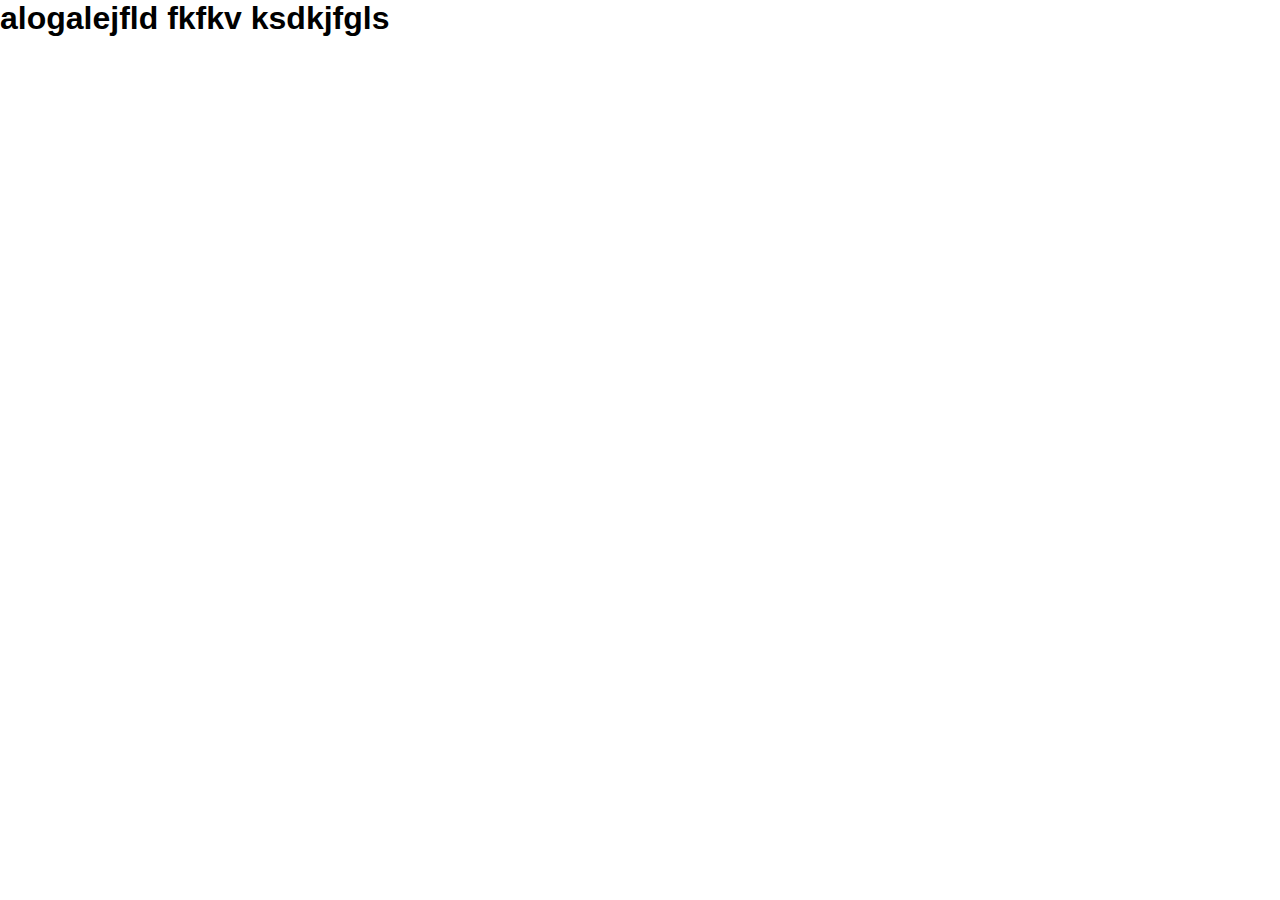
<file: index.html>
<!DOCTYPE html>
<html lang="en">
<head>
    <meta charset="UTF-8">
    <meta name="viewport" content="width=device-width, initial-scale=1.0">
    <title>Document</title>
    <link rel="stylesheet" href="style.css">
    <script src="script.js"></script>
</head>
<body>
    <h1 class="bordinha">alogalejfld fkfkv ksdkjfgls</h1>
</body>
</html>
</file>
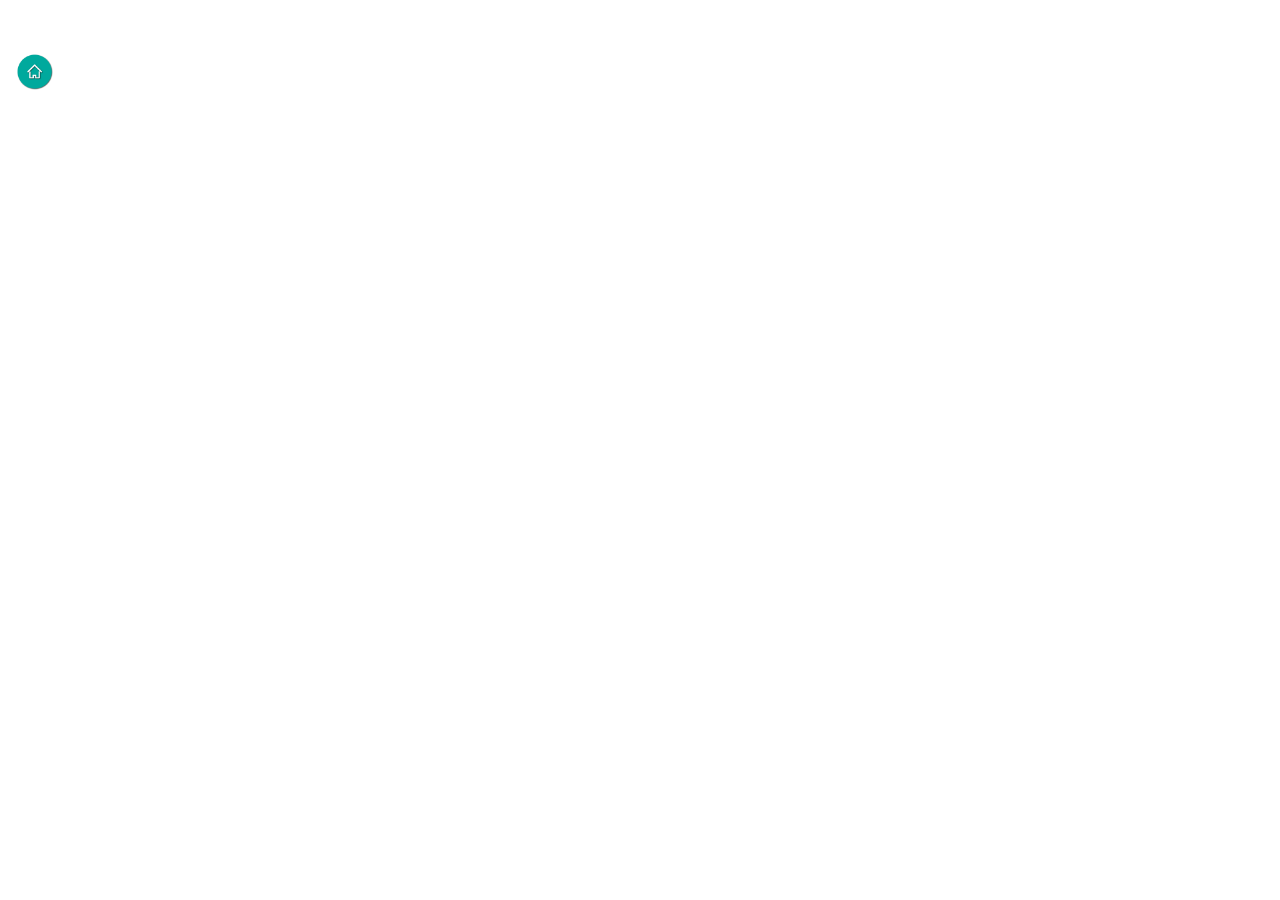
<file: contato.html>
<!DOCTYPE html>
<html lang="en">
<head>
    <meta charset="UTF-8">
    <meta name="viewport" content="width=device-width, initial-scale=1.0">
    <title>jogos em midia digital</title>
    <link rel="stylesheet" href="style.css">
    <script src="script.js"></script>
</head>
<body>
    <h1 class="titulo">maggicz games</h1>
    <input type="checkbox" id="chec">
    <label for="chec">
        <img src="risco menu.png">
    </label>
    <nav>
        <ul>
            <li><a href="index.html">HOME</a></li>
            <li><a href="novidades.html">NOVIDADES</a></li>
            <li><a href="videos.html">VIDEOS</a></li>
            <li><a href="games.html">GAMES</a></li>
            <li><a href="contato.html">CONTATO</a></li>
        </ul>
    </nav>
</body>  
<HEader>
    <h1></h1>
</HEader>
<footer>
</footer>

</html>
</file>
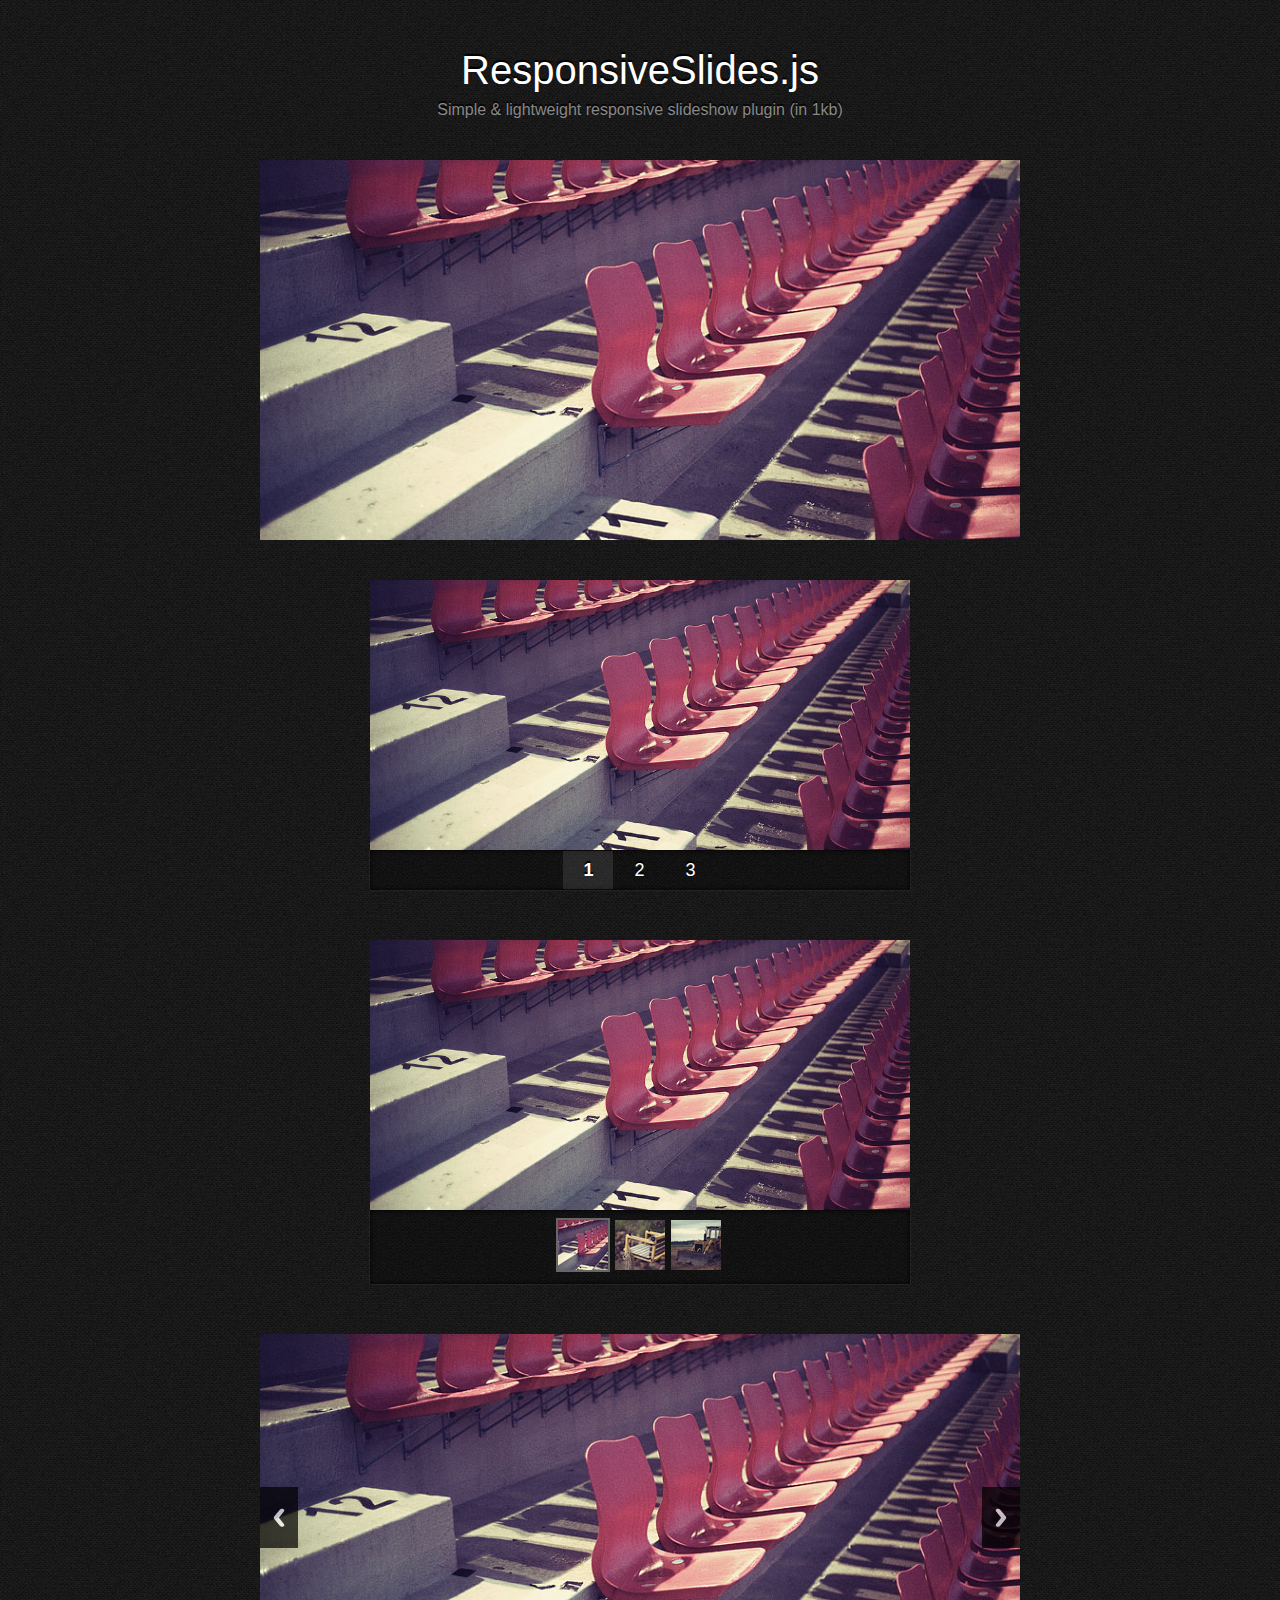
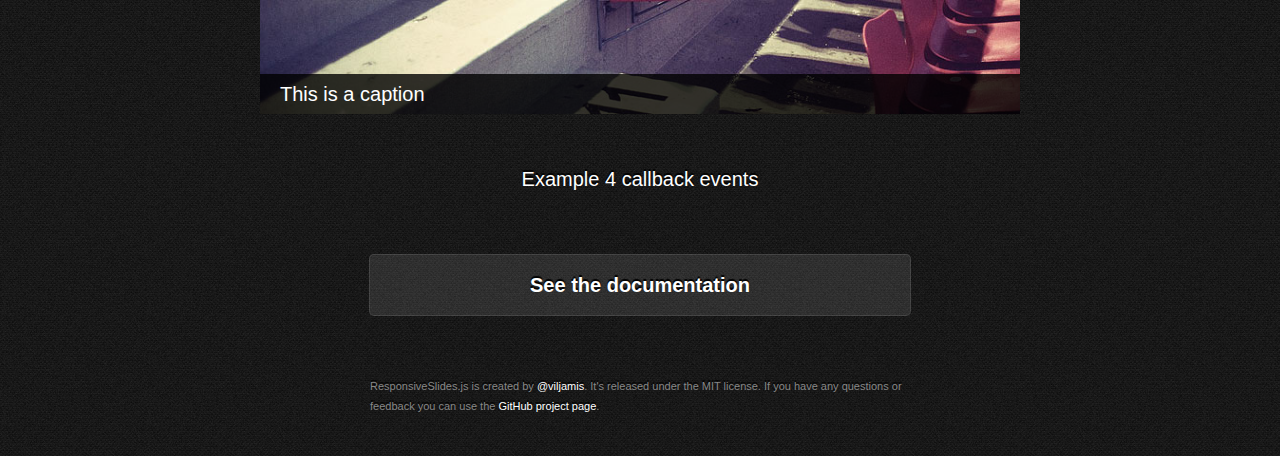
<file: demo/demo.html>
<!DOCTYPE html>
<html lang="en">
<head>
  <meta charset="utf-8">
  <title>ResponsiveSlides.js &middot; Responsive jQuery slideshow</title>
  <meta name="viewport" content="width=device-width,initial-scale=1">
  <link rel="stylesheet" href="../responsiveslides.css">
  <link rel="stylesheet" href="demo.css">
  <script src="http://ajax.googleapis.com/ajax/libs/jquery/3.0.0/jquery.min.js"></script>
  <script src="../responsiveslides.min.js"></script>
  <script>
    // You can also use "$(window).load(function() {"
    $(function () {

      // Slideshow 1
      $("#slider1").responsiveSlides({
        maxwidth: 800,
        speed: 800
      });

      // Slideshow 2
      $("#slider2").responsiveSlides({
        auto: false,
        pager: true,
        speed: 300,
        maxwidth: 540
      });

      // Slideshow 3
      $("#slider3").responsiveSlides({
        manualControls: '#slider3-pager',
        maxwidth: 540
      });

      // Slideshow 4
      $("#slider4").responsiveSlides({
        auto: false,
        pager: false,
        nav: true,
        speed: 500,
        namespace: "callbacks",
        before: function () {
          $('.events').append("<li>before event fired.</li>");
        },
        after: function () {
          $('.events').append("<li>after event fired.</li>");
        }
      });

    });
  </script>
</head>
<body>
  <div id="wrapper">
    <h1>ResponsiveSlides.js</h1>
    <h2>Simple &amp; lightweight responsive slideshow plugin (in 1kb)</h2>



    <!-- Slideshow 1 -->
    <ul class="rslides" id="slider1">
      <li><img src="images/1.jpg" alt=""></li>
      <li><img src="images/2.jpg" alt=""></li>
      <li><img src="images/3.jpg" alt=""></li>
    </ul>



    <!-- Slideshow 2 -->
    <ul class="rslides" id="slider2">
      <li><a href="#"><img src="images/1.jpg" alt=""></a></li>
      <li><a href="#"><img src="images/2.jpg" alt=""></a></li>
      <li><a href="#"><img src="images/3.jpg" alt=""></a></li>
    </ul>



    <!-- Slideshow 3 -->
    <ul class="rslides" id="slider3">
      <li><img src="images/1.jpg" alt=""></li>
      <li><img src="images/2.jpg" alt=""></li>
      <li><img src="images/3.jpg" alt=""></li>
    </ul>

    <!-- Slideshow 3 Pager -->
    <ul id="slider3-pager">
      <li><a href="#"><img src="images/1_thumb.jpg" alt=""></a></li>
      <li><a href="#"><img src="images/2_thumb.jpg" alt=""></a></li>
      <li><a href="#"><img src="images/3_thumb.jpg" alt=""></a></li>
    </ul>



    <!-- Slideshow 4 -->
    <div class="callbacks_container">
      <ul class="rslides" id="slider4">
        <li>
          <img src="images/1.jpg" alt="">
          <p class="caption">This is a caption</p>
        </li>
        <li>
          <img src="images/2.jpg" alt="">
          <p class="caption">This is another caption</p>
        </li>
        <li>
          <img src="images/3.jpg" alt="">
          <p class="caption">The third caption</p>
        </li>
      </ul>
    </div>

    <!-- This is here just to demonstrate the callbacks -->
    <ul class="events">
      <li><h3>Example 4 callback events</h3></li>
    </ul>



    <a href="http://responsiveslides.com/" id="download">See the documentation</a>
    <p class="footer">ResponsiveSlides.js is created by <a href="http://viljamis.com">@viljamis</a>. It's released under the MIT license. If you have any questions or feedback you can use the <a href="https://github.com/viljami/ResponsiveSlides.js">GitHub project page</a>.</p>
  </div>
</body>
</html>
</file>
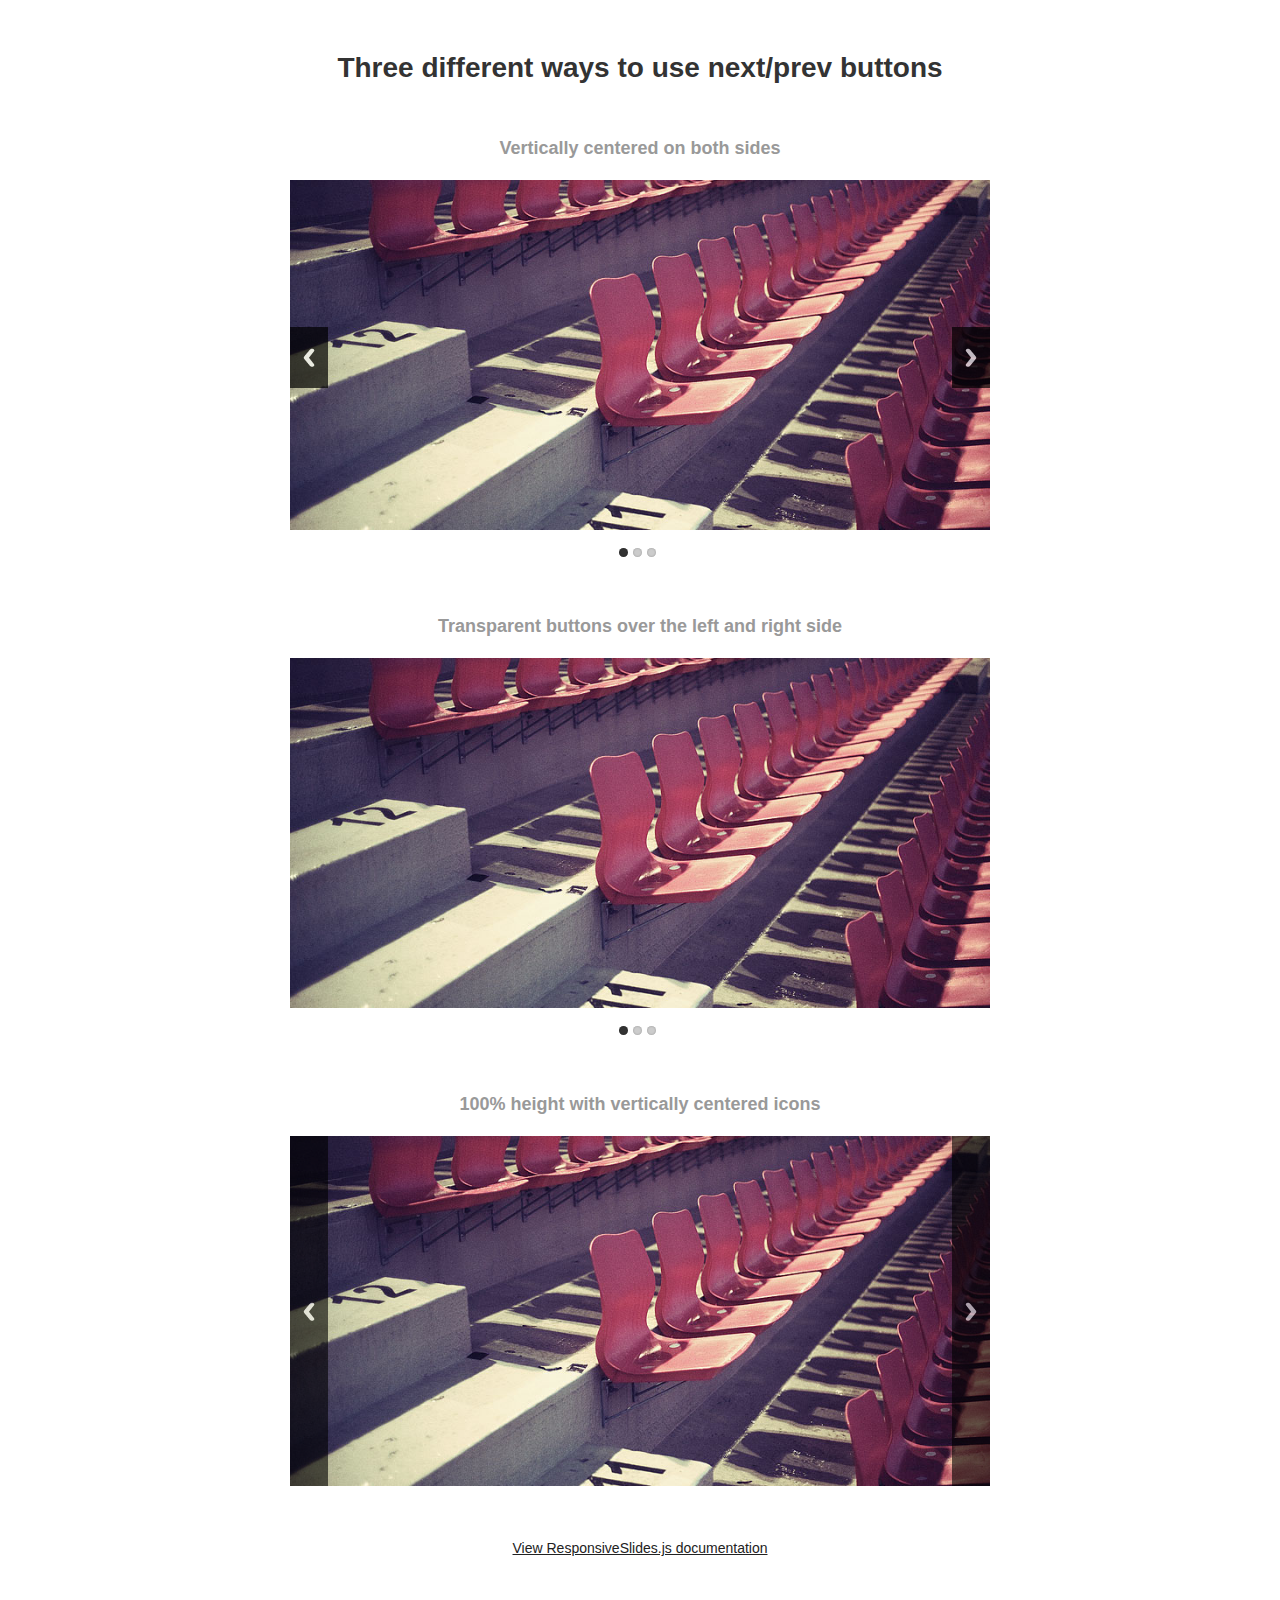
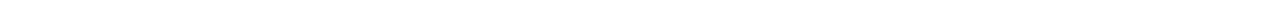
<file: demo/themes/themes.html>
<!DOCTYPE html>
<html lang="en">
<head>
  <meta charset="utf-8">
  <title>ResponsiveSlides.js &middot; Alternative themes</title>
  <meta name="viewport" content="width=device-width,initial-scale=1">
  <link rel="stylesheet" href="../../responsiveslides.css">
  <link rel="stylesheet" href="themes.css">
  <script src="http://ajax.googleapis.com/ajax/libs/jquery/1.8.3/jquery.min.js"></script>
  <script src="../../responsiveslides.min.js"></script>
  <script>
    // You can also use "$(window).load(function() {"
    $(function () {

      // Slideshow 1
      $("#slider1").responsiveSlides({
        auto: false,
        pager: true,
        nav: true,
        speed: 500,
        maxwidth: 800,
        namespace: "centered-btns"
      });

      // Slideshow 2
      $("#slider2").responsiveSlides({
        auto: false,
        pager: true,
        nav: true,
        speed: 500,
        maxwidth: 800,
        namespace: "transparent-btns"
      });

      // Slideshow 3
      $("#slider3").responsiveSlides({
        auto: false,
        pager: false,
        nav: true,
        speed: 500,
        maxwidth: 800,
        namespace: "large-btns"
      });

    });
  </script>
</head>
<body>
  <div id="wrapper">
    <h1>Three different ways to use next/prev buttons</h1>



    <h3>Vertically centered on both sides</h3>
    <!-- Slideshow 1 -->
    <div class="rslides_container">
      <ul class="rslides" id="slider1">
        <li><img src="../images/1.jpg" alt=""></li>
        <li><img src="../images/2.jpg" alt=""></li>
        <li><img src="../images/3.jpg" alt=""></li>
      </ul>
    </div>



    <h3>Transparent buttons over the left and right side</h3>
    <!-- Slideshow 2 -->
    <div class="rslides_container">
      <ul class="rslides" id="slider2">
        <li><img src="../images/1.jpg" alt=""></li>
        <li><img src="../images/2.jpg" alt=""></li>
        <li><img src="../images/3.jpg" alt=""></li>
      </ul>
    </div>



    <h3>100% height with vertically centered icons</h3>
    <!-- Slideshow 3 -->
    <div class="rslides_container">
      <ul class="rslides" id="slider3">
        <li><img src="../images/1.jpg" alt=""></li>
        <li><img src="../images/2.jpg" alt=""></li>
        <li><img src="../images/3.jpg" alt=""></li>
      </ul>
    </div>



    <a href="http://responsiveslides.com/">View ResponsiveSlides.js documentation</a>
  </div>
</body>
</html>
</file>
<file: style.css>
.titulo{
    border: 30px white;
    color: white;
}
*{
    padding: 0px;
    margin: 0px;
}
a{
    text-decoration: none;
    color:black;
}
body{
    font-family: arial;
    background-size: 100%;
}
ul{
    list-style: none;
}
img{
    width: 40px;
}
input[type="checkbox"]
{
    display: none;
}
nav
{
    background-color: rgba(16,16,16,.5);
    width: 350px;
    height: 100%;
    left: -350px;
    position: relative;
    transition: all .5s;
}
input[type="checkbox"]:checked ~ nav{
    transform: translateX(350px);
}
ul{
    top:70px;
    position: absolute;
    width: 100%;

}
a{
    display: block;
    padding: 20px 5px;
    color: white;

}
a:hover{
    background-color: rgb(176,224,230);
    color: black;
}
label{
    padding: 15px;
    position: absolute;
    z-index: 1;
}
</file>
<file: responsiveslides.css>
/*! http://responsiveslides.com v1.55 by @viljamis */

.rslides {
  position: relative;
  list-style: none;
  overflow: hidden;
  width: 100%;
  padding: 0;
  margin: 0;
  }

.rslides li {
  -webkit-backface-visibility: hidden;
  position: absolute;
  display: none;
  width: 100%;
  left: 0;
  top: 0;
  }

.rslides li:first-child {
  position: relative;
  display: block;
  float: left;
  }

.rslides img {
  display: block;
  height: auto;
  float: left;
  width: 100%;
  border: 0;
  }
</file>
<file: demo/demo.css>
* {
  margin: 0;
  padding: 0;
}

html {
  background: #222 url("images/bg.png") repeat;
}

body {
  _width: 70%;
  color: #888;
  font: 14px/20px Helvetica, Arial, sans-serif;
  margin: 20px auto 0;
  max-width: 800px;
  text-align: center;
  text-shadow: 0 -2px 1px #000;
  -webkit-font-smoothing: antialiased;
  }

h1 {
  font: 40px/60px "Helvetica Neue", Helvetica, Arial, sans-serif;
  color: #fff;
  font-weight: 200;
  }

h2 {
  font: 16px/20px "Helvetica Neue", Helvetica, Arial, sans-serif;
  margin-bottom: 40px;
  }

#wrapper {
  padding: 20px;
  }

p,h3,h4,pre {
  text-align: left;
  max-width: 540px;
  margin: 0 auto 20px;
  }

.rslides {
  margin: 0 auto 40px;
  }

#slider2,
#slider3 {
  box-shadow: none;
  -moz-box-shadow: none;
  -webkit-box-shadow: none;
  margin: 0 auto;
  }

.rslides_tabs {
  list-style: none;
  padding: 0;
  background: rgba(0,0,0,.25);
  box-shadow: 0 0 1px rgba(255,255,255,.3), inset 0 0 5px rgba(0,0,0,1.0);
  -moz-box-shadow: 0 0 1px rgba(255,255,255,.3), inset 0 0 5px rgba(0,0,0,1.0);
  -webkit-box-shadow: 0 0 1px rgba(255,255,255,.3), inset 0 0 5px rgba(0,0,0,1.0);
  font-size: 18px;
  list-style: none;
  margin: 0 auto 50px;
  max-width: 540px;
  padding: 10px 0;
  text-align: center;
  width: 100%;
  }

.rslides_tabs li {
  display: inline;
  float: none;
  margin-right: 1px;
  }

.rslides_tabs a {
  width: auto;
  line-height: 20px;
  padding: 9px 20px;
  height: auto;
  background: transparent;
  display: inline;
  }

.rslides_tabs li:first-child {
  margin-left: 0;
  }

.rslides_tabs .rslides_here a {
  background: rgba(255,255,255,.1);
  color: #fff;
  font-weight: bold;
  }

a {
  color: #fff;
  text-decoration: none;
  }

#download {
  background: #333;
  background: rgba(255,255,255,.1);
  border: 1px solid rgba(255,255,255,.1);
  border-radius: 5px;
  -moz-border-radius: 5px;
  -webkit-border-radius: 5px;
  display: block;
  font-size: 20px;
  font-weight: bold;
  margin: 60px auto;
  max-width: 500px;
  padding: 20px;
  }

#download:hover {
  background: rgba(255,255,255,.15);
  }

.footer {
  font-size: 11px;
  }

/* Callback example */

h3 {
  font: 20px/30px "Helvetica Neue", Helvetica, Arial, sans-serif;
  text-align: center;
  color: #fff;
  }

.events {
  list-style: none;
  }

.callbacks_container {
  margin-bottom: 50px;
  position: relative;
  float: left;
  width: 100%;
  }

.callbacks {
  position: relative;
  list-style: none;
  overflow: hidden;
  width: 100%;
  padding: 0;
  margin: 0;
  }

.callbacks li {
  position: absolute;
  width: 100%;
  left: 0;
  top: 0;
  }

.callbacks img {
  display: block;
  position: relative;
  z-index: 1;
  height: auto;
  width: 100%;
  border: 0;
  }

.callbacks .caption {
  display: block;
  position: absolute;
  z-index: 2;
  font-size: 20px;
  text-shadow: none;
  color: #fff;
  background: #000;
  background: rgba(0,0,0, .8);
  left: 0;
  right: 0;
  bottom: 0;
  padding: 10px 20px;
  margin: 0;
  max-width: none;
  }

.callbacks_nav {
  position: absolute;
  -webkit-tap-highlight-color: rgba(0,0,0,0);
  top: 52%;
  left: 0;
  opacity: 0.7;
  z-index: 3;
  text-indent: -9999px;
  overflow: hidden;
  text-decoration: none;
  height: 61px;
  width: 38px;
  background: transparent url("themes/themes.gif") no-repeat left top;
  margin-top: -45px;
  }

.callbacks_nav:active {
  opacity: 1.0;
  }

.callbacks_nav.next {
  left: auto;
  background-position: right top;
  right: 0;
  }

#slider3-pager a {
  display: inline-block;
}

#slider3-pager img {
  float: left;
}

#slider3-pager .rslides_here a {
  background: transparent;
  box-shadow: 0 0 0 2px #666;
}

#slider3-pager a {
  padding: 0;
}

@media screen and (max-width: 600px) {
  h1 {
    font: 24px/50px "Helvetica Neue", Helvetica, Arial, sans-serif;
    }
  .callbacks_nav {
    top: 47%;
    }
  }
</file>
<file: demo/themes/themes.css>
* {
  margin: 0;
  padding: 0;
  }

html {
  background: #fff;
  }

body {
  color: #333;
  font: 14px/24px sans-serif;
  margin: 0 auto;
  max-width: 700px;
  _width: 700px;
  padding: 0 30px;
  text-align: center;
  -webkit-font-smoothing: antialiased;
  }

#wrapper {
  float: left;
  width: 100%;
  margin-bottom: 50px;
  }

h1 {
  font: 600 28px/36px sans-serif;
  margin: 50px 0;
  }

h3 {
  font: 600 18px/24px sans-serif;
  color: #999;
  margin: 0 0 20px;
  }

a {
  color: #222;
  }

.rslides {
  margin: 0 auto;
  }

.rslides_container {
  margin-bottom: 50px;
  position: relative;
  float: left;
  width: 100%;
  }

.centered-btns_nav {
  z-index: 3;
  position: absolute;
  -webkit-tap-highlight-color: rgba(0,0,0,0);
  top: 50%;
  left: 0;
  opacity: 0.7;
  text-indent: -9999px;
  overflow: hidden;
  text-decoration: none;
  height: 61px;
  width: 38px;
  background: transparent url("themes.gif") no-repeat left top;
  margin-top: -45px;
  }

.centered-btns_nav:active {
  opacity: 1.0;
  }

.centered-btns_nav.next {
  left: auto;
  background-position: right top;
  right: 0;
  }

.transparent-btns_nav {
  z-index: 3;
  position: absolute;
  -webkit-tap-highlight-color: rgba(0,0,0,0);
  top: 0;
  left: 0;
  display: block;
  background: #fff; /* Fix for IE6-9 */
  opacity: 0;
  filter: alpha(opacity=1);
  width: 48%;
  text-indent: -9999px;
  overflow: hidden;
  height: 91%;
  }

.transparent-btns_nav.next {
  left: auto;
  right: 0;
  }

.large-btns_nav {
  z-index: 3;
  position: absolute;
  -webkit-tap-highlight-color: rgba(0,0,0,0);
  opacity: 0.6;
  text-indent: -9999px;
  overflow: hidden;
  top: 0;
  bottom: 0;
  left: 0;
  background: #000 url("themes.gif") no-repeat left 50%;
  width: 38px;
  }

.large-btns_nav:active {
  opacity: 1.0;
  }

.large-btns_nav.next {
  left: auto;
  background-position: right 50%;
  right: 0;
  }

.centered-btns_nav:focus,
.transparent-btns_nav:focus,
.large-btns_nav:focus {
  outline: none;
  }

.centered-btns_tabs,
.transparent-btns_tabs,
.large-btns_tabs {
  margin-top: 10px;
  text-align: center;
  }

.centered-btns_tabs li,
.transparent-btns_tabs li,
.large-btns_tabs li {
  display: inline;
  float: none;
  _float: left;
  *float: left;
  margin-right: 5px;
  }

.centered-btns_tabs a,
.transparent-btns_tabs a,
.large-btns_tabs a {
  text-indent: -9999px;
  overflow: hidden;
  -webkit-border-radius: 15px;
  -moz-border-radius: 15px;
  border-radius: 15px;
  background: #ccc;
  background: rgba(0,0,0, .2);
  display: inline-block;
  _display: block;
  *display: block;
  -webkit-box-shadow: inset 0 0 2px 0 rgba(0,0,0,.3);
  -moz-box-shadow: inset 0 0 2px 0 rgba(0,0,0,.3);
  box-shadow: inset 0 0 2px 0 rgba(0,0,0,.3);
  width: 9px;
  height: 9px;
  }

.centered-btns_here a,
.transparent-btns_here a,
.large-btns_here a {
  background: #222;
  background: rgba(0,0,0, .8);
  }
</file>
